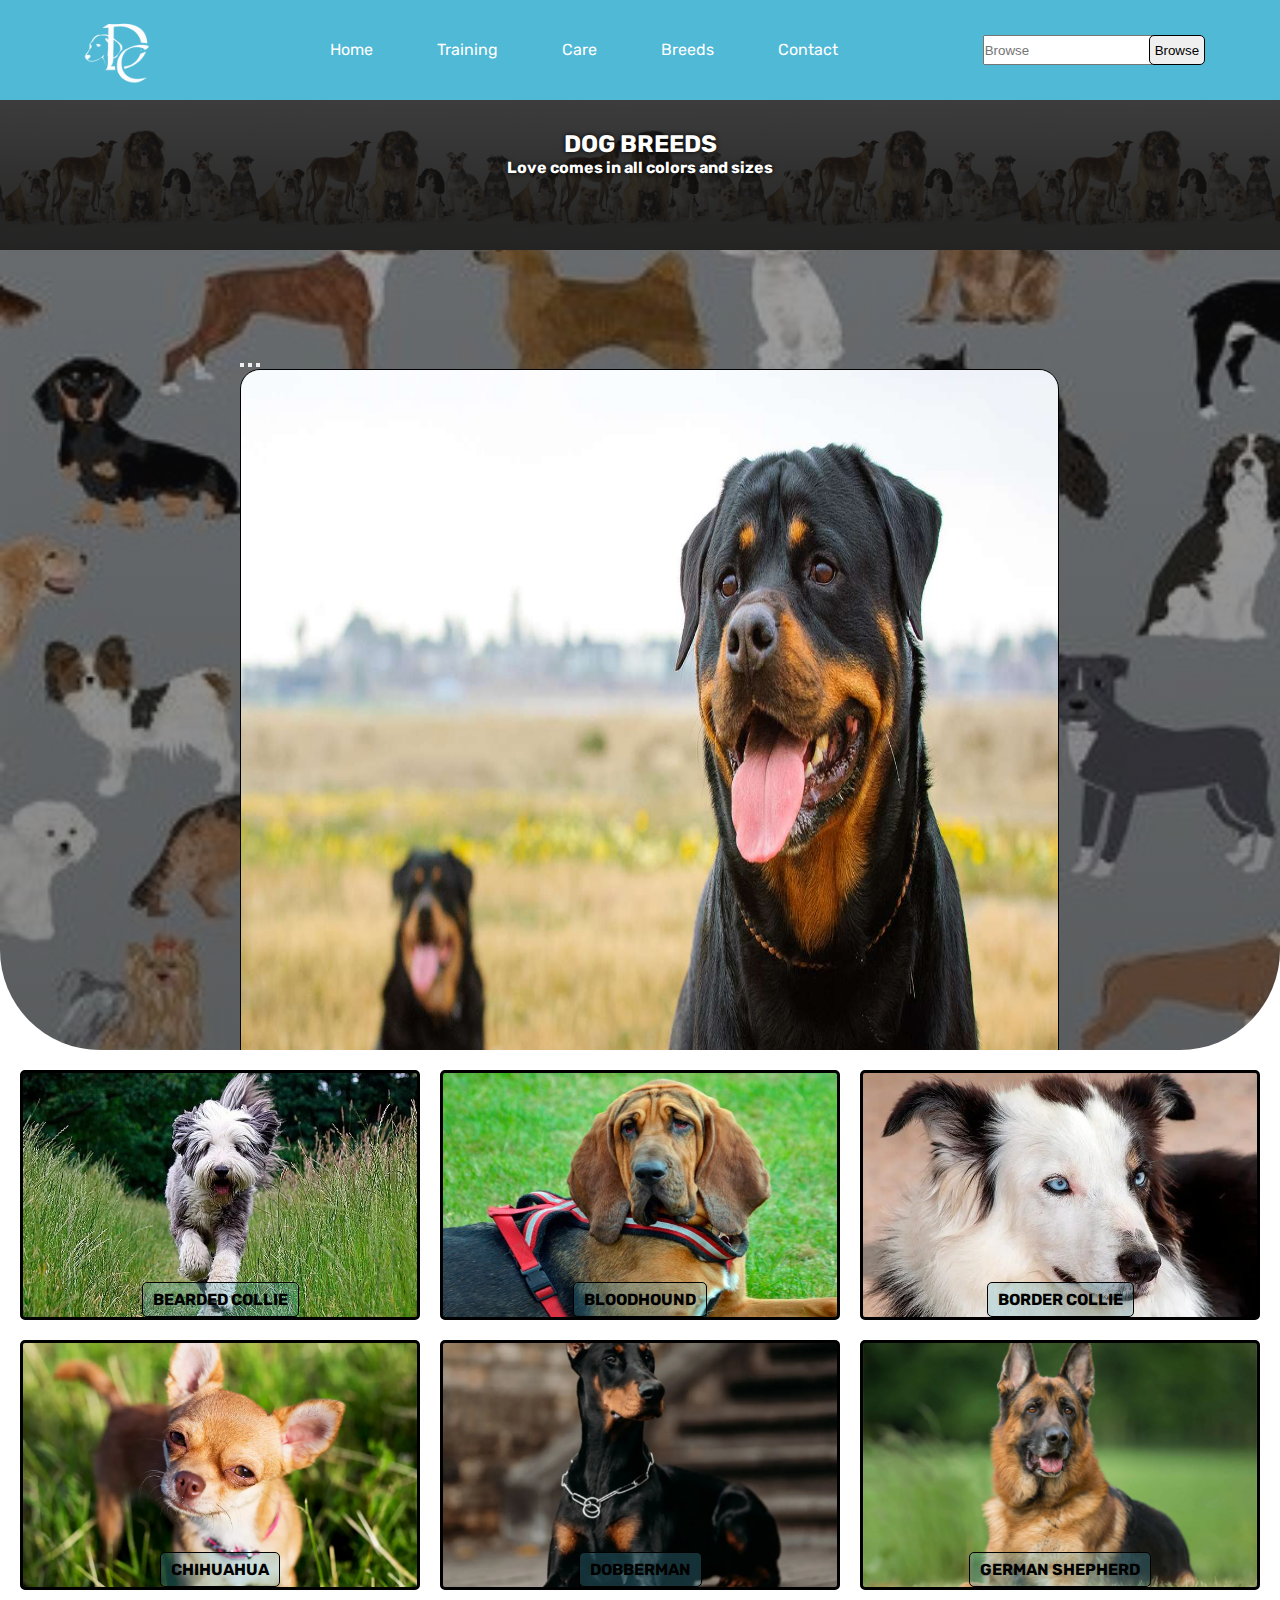
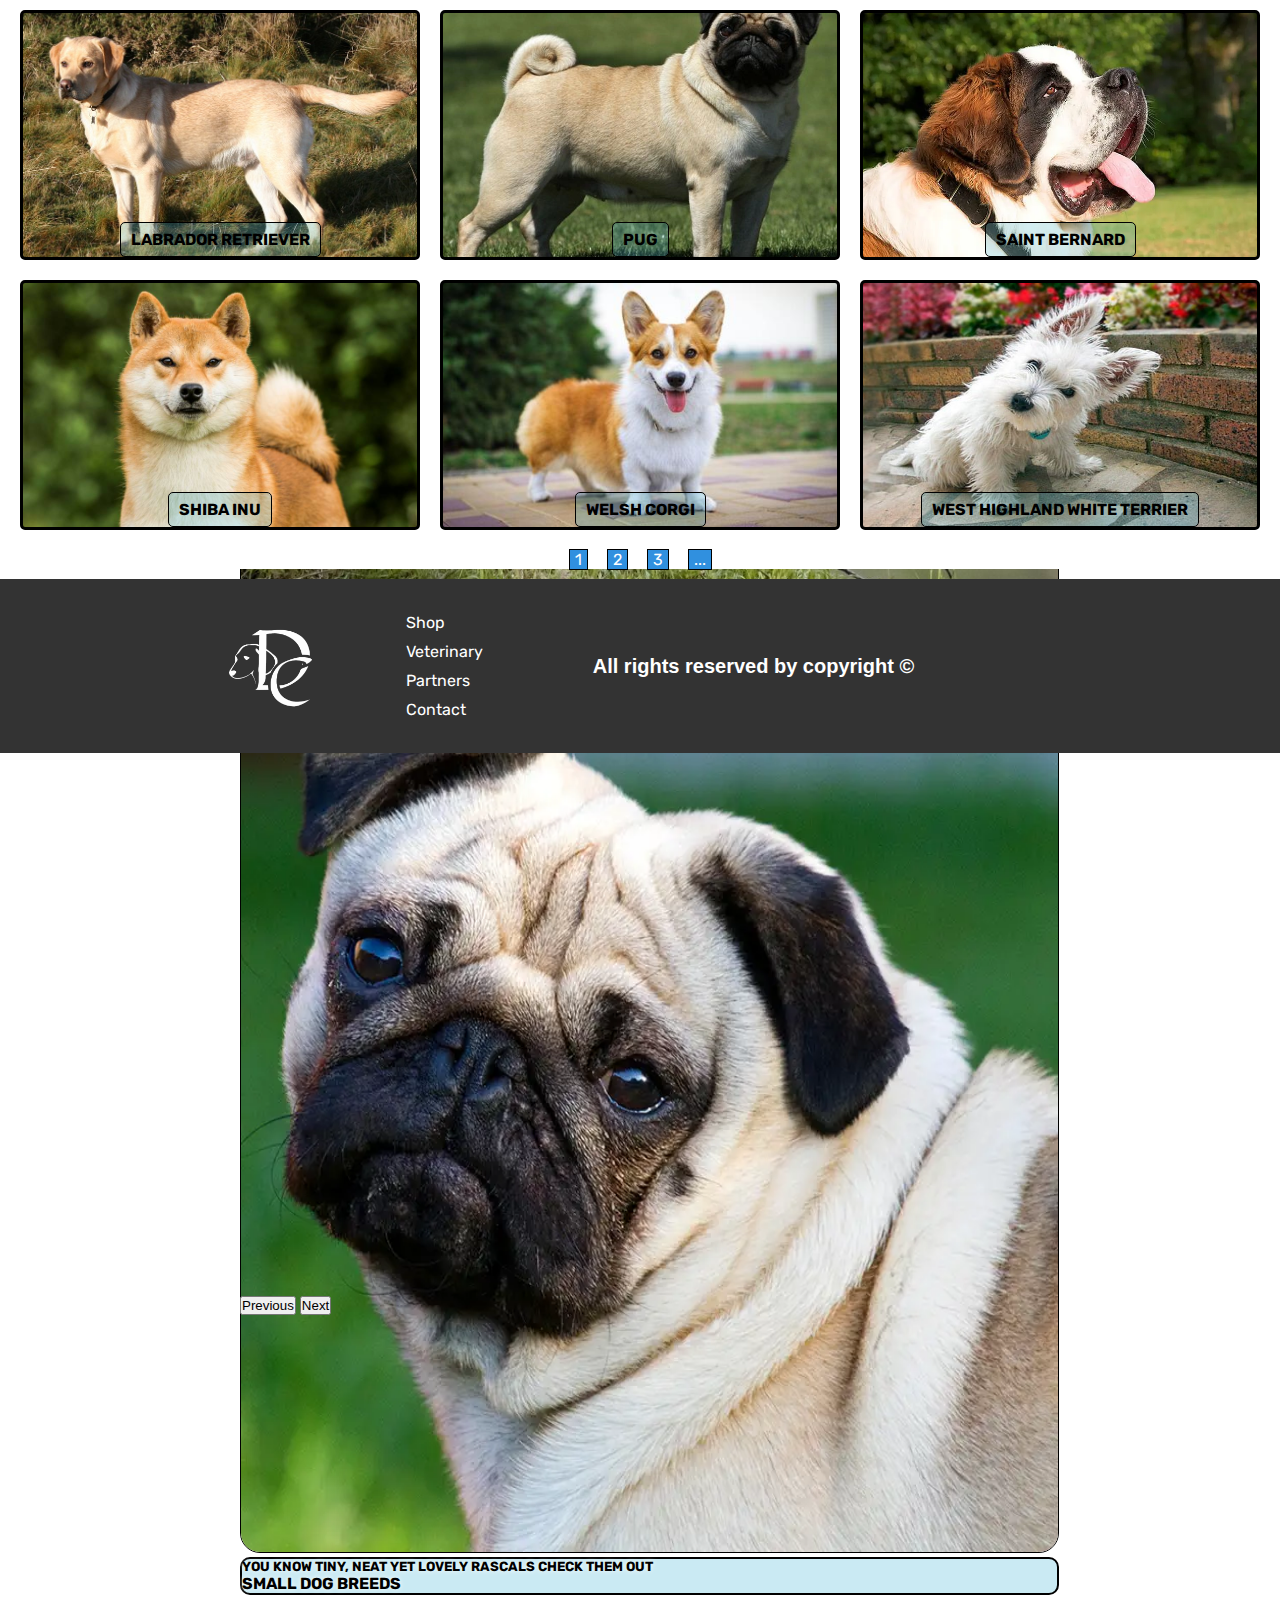
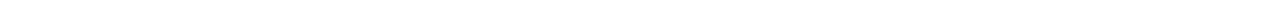
<file: breeds.html>
<!DOCTYPE html>
<html lang="en">
<head>
    <meta charset="UTF-8">
    <meta name="viewport" content="width=device-width, initial-scale=1.0">
    <title>DogsCorner</title>
    <link rel="stylesheet" href="https://cdnjs.cloudflare.com/ajax/libs/font-awesome/6.5.1/css/all.min.css" integrity="sha512-DTOQO9RWCH3ppGqcWaEA1BIZOC6xxalwEsw9c2QQeAIftl+Vegovlnee1c9QX4TctnWMn13TZye+giMm8e2LwA==" crossorigin="anonymous" referrerpolicy="no-referrer" />
    <link href="https://cdn.jsdelivr.net/npm/bootstrap@5.2.3/dist/css/bootstrap.min.css" rel="stylesheet" integrity="sha384-rbsA2VBKQhggwzxH7pPCaAqO46MgnOM80zW1RWuH61DGLwZJEdK2Kadq2F9CUG65" crossorigin="anonymous">
    <link rel="stylesheet" href="style.css">
</head>
<body>
<header class="header">
    <div class="header-container">
        <nav class="navbar">
        <div class="logo"><a href="index.html"><img src="./Images/Icon/logo.png" alt="logo"></a></div>
        <i class="fa-solid fa-bars"></i>
        <ul>
            <li><a href="index.html">Home</a></li>
            <li><a href="training.html">Training</a></li>
            <li><a href="care.html">Care</a></li>
            <li><a href="breeds.html">Breeds</a></li>
            <li><a href="contact.html">Contact</a></li>
        </ul>
        <input type="search" placeholder="Browse">
        <button type="submit">Browse</button>
        <i class="fa-solid fa-magnifying-glass"></i>
        </nav>
    </div>
    </header>
    <div class="welcoming">
        <div class="breeds">
        <h2>DOG BREEDS</h2>
        <h4>Love comes in all colors and sizes</h4>
        </div>
    </div>
    <div class="carousel-bg">
    <div class="carousel">
    <div id="carouselExampleCaptions" class="carousel slide" data-bs-ride="false">
        <div class="carousel-indicators">
          <button type="button" data-bs-target="#carouselExampleCaptions" data-bs-slide-to="0" class="active" aria-current="true" aria-label="Slide 1"></button>
          <button type="button" data-bs-target="#carouselExampleCaptions" data-bs-slide-to="1" aria-label="Slide 2"></button>
          <button type="button" data-bs-target="#carouselExampleCaptions" data-bs-slide-to="2" aria-label="Slide 3"></button>
        </div>
        <div class="carousel-inner">
          <div class="carousel-item active">
            <img src="./Images/breeds/bigbreeds.jpg" class="d-block w-100" alt="big">
            <div class="carousel-caption d-none d-md-block">
              <h5>YOU ARE ONE TO TAKE BIG CHALLENGES JUST AS PRIZES</h5>
              <a href="#">BIG DOG BREEDS</a>
            </div>
          </div>
          <div class="carousel-item">
            <img src="./Images/breeds/Mediumbreeds.jpg" class="d-block w-100" alt="medium">
            <div class="carousel-caption d-none d-md-block">
              <h5>PERFECTLY BALANCED YET STILL WITH MORE LOVE TO GIVE</h5>
              <a href="#">MEDIUM SIZE DOG BREEDS</a>
            </div>
          </div>
          <div class="carousel-item">
            <img src="./Images/breeds/smalldog.webp" class="d-block w-100" alt="small">
            <div class="carousel-caption d-none d-md-block">
              <h5>YOU KNOW TINY, NEAT YET LOVELY RASCALS CHECK THEM OUT</h5>
              <a href="#">SMALL DOG BREEDS</a>
            </div>
          </div>
        </div>
        <div class="carousel-btn">
        <button class="carousel-control-prev" type="button" data-bs-target="#carouselExampleCaptions" data-bs-slide="prev">
          <span class="carousel-control-prev-icon" aria-hidden="true"></span>
          <span class="visually-hidden">Previous</span>
        </button>
        <button class="carousel-control-next" type="button" data-bs-target="#carouselExampleCaptions" data-bs-slide="next">
          <span class="carousel-control-next-icon" aria-hidden="true"></span>
          <span class="visually-hidden">Next</span>
        </button>
        </div>
      </div>
    </div>
  </div>
  <main class="breed-menu">
    <div class="breed-galery">
      <div class="idog idog1">
        <a href="#">BEARDED COLLIE</a>
      </div>
      <div class="idog idog2">
        <a href="#">BLOODHOUND</a>
      </div>
      <div class="idog idog3">
        <a href="#">BORDER COLLIE</a>
      </div>
      <div class="idog idog4">
        <a href="#">CHIHUAHUA</a>
      </div>
      <div class="idog idog5">
        <a href="#">DOBBERMAN</a>
      </div>
      <div class="idog idog6">
        <a href="#">GERMAN SHEPHERD</a>
      </div>
      <div class="idog idog7">
        <a href="#">LABRADOR RETRIEVER</a>
      </div>
      <div class="idog idog8">
        <a href="#">PUG</a>
      </div>
      <div class="idog idog9">
        <a href="#">SAINT BERNARD</a>
      </div>
      <div class="idog idog10">
        <a href="#">SHIBA INU</a>
      </div>
      <div class="idog idog11">
        <a href="#">WELSH CORGI</a>
      </div>
      <div class="idog idog12">
        <a href="#">WEST HIGHLAND WHITE TERRIER</a>
      </div>
    </div>
    <div class="breed-next">
    <a href="#">1</a>
    <a href="#">2</a>
    <a href="#">3</a>
    <a href="#">...</a>
  </div>
  </main>
  <footer class="footer">
    <div class="logo"><a href="index.html"><img src="./Images/Icon/logo.png" alt="logo"></a></div>
    <ul>
        <li><a href="#">Shop</a></li>
        <li><a href="#">Veterinary</a></li>
        <li><a href="#">Partners</a></li>
        <li><a href="#">Contact</a></li>
    </ul>
    <p>All rights reserved by copyright ©</p>
    <div class="footer-social">
    <a href="#"><i class="fa-brands fa-facebook"></i></a>
    <a href="#"><i class="fa-brands fa-instagram"></i></a>
    <a href="#"><i class="fa-brands fa-youtube"></i></a>
    <a href="#"><i class="fa-brands fa-x-twitter"></i></a>
    </div>
</footer>
</div>
</body>
</html>
<script src="https://cdn.jsdelivr.net/npm/@popperjs/core@2.11.6/dist/umd/popper.min.js"></script>
<script src="https://cdn.jsdelivr.net/npm/bootstrap@5.2.3/dist/js/bootstrap.min.js"></script>
</body>
</html>
</file>
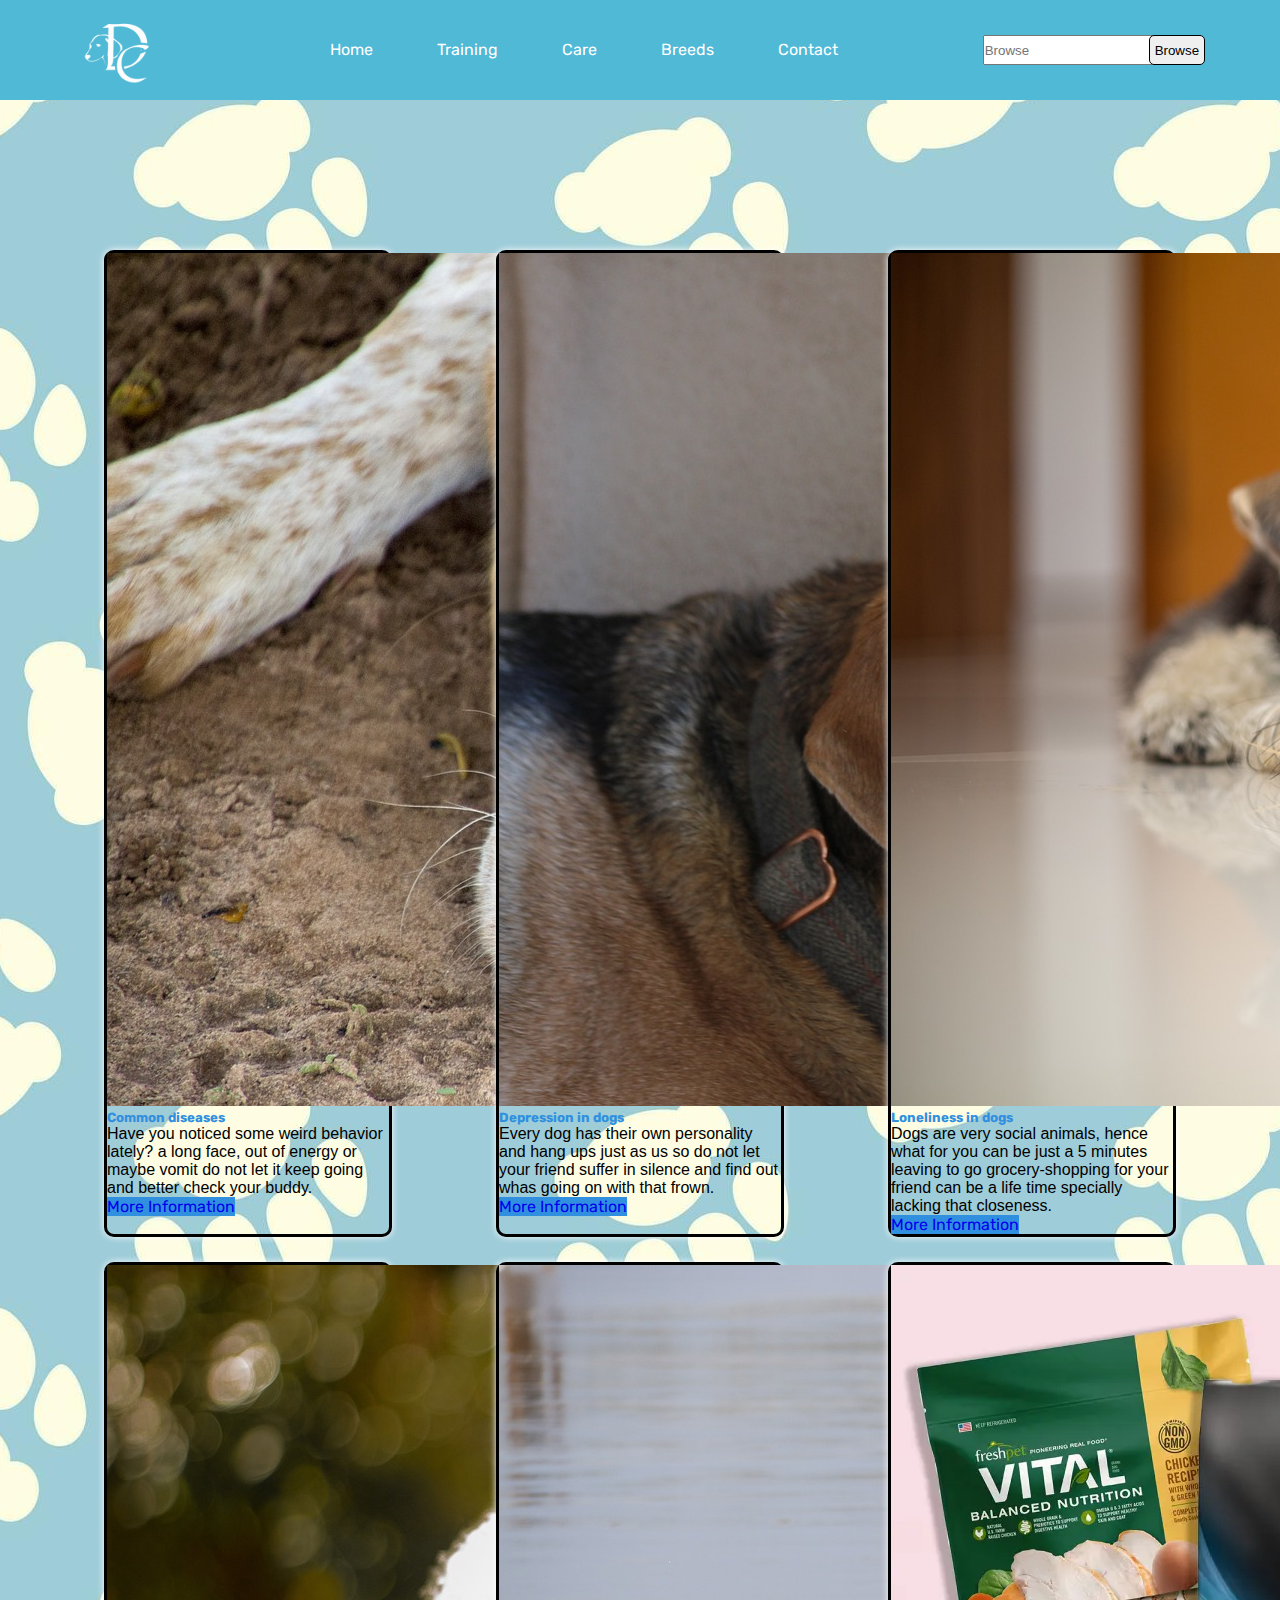
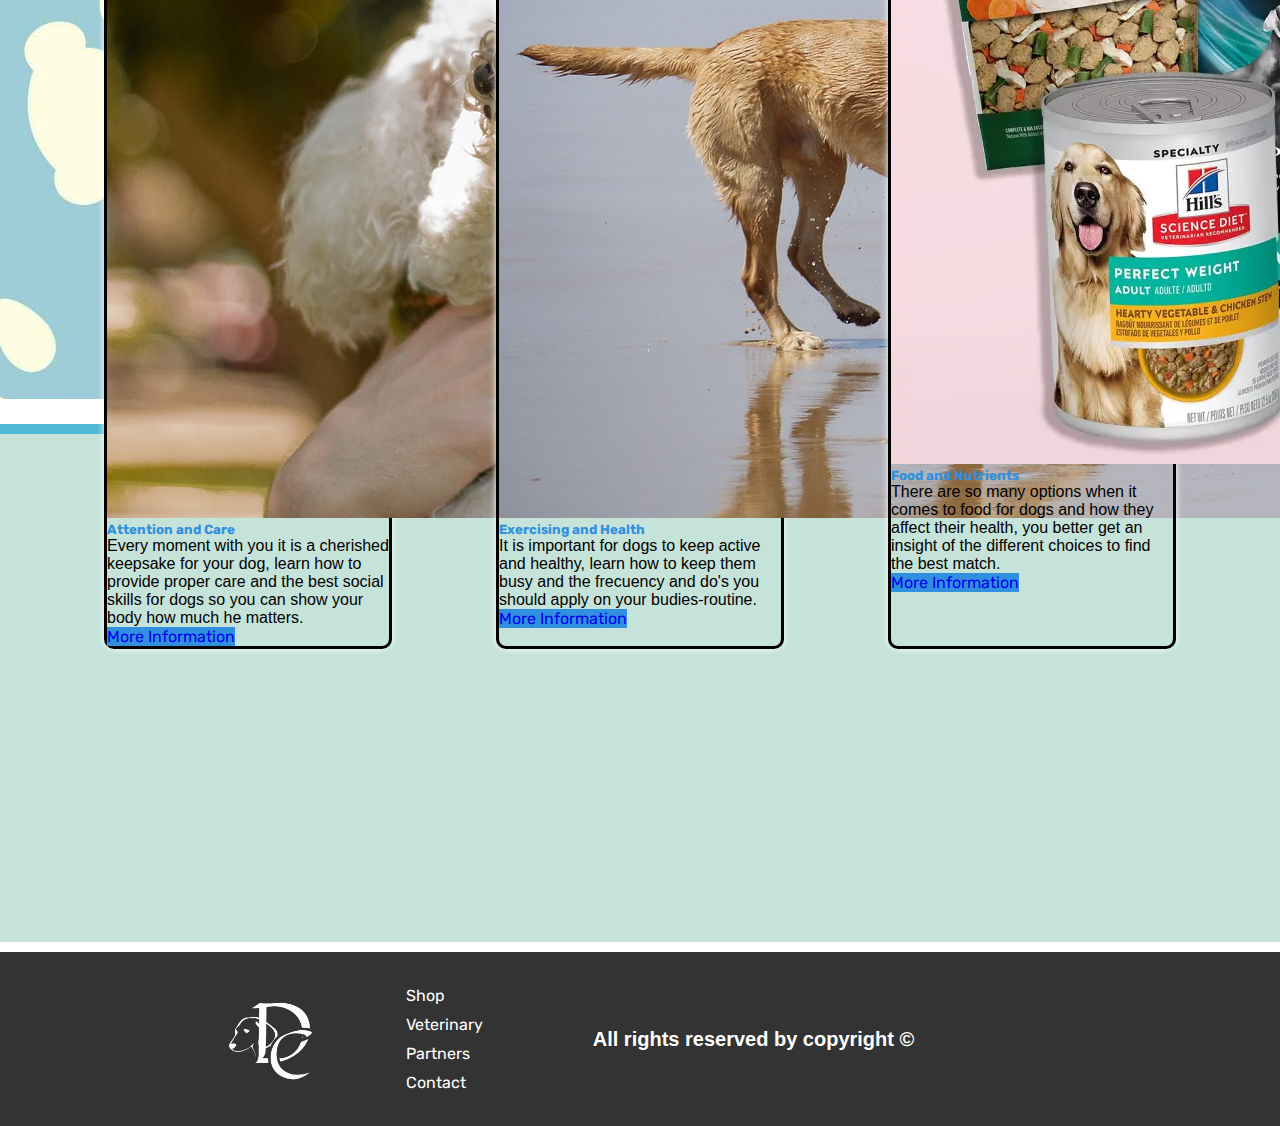
<file: care.html>
<!DOCTYPE html>
<html lang="en">
<head>
    <meta charset="UTF-8">
    <meta name="viewport" content="width=device-width, initial-scale=1.0">
    <title>DogsCorner</title>
    <link rel="stylesheet" href="https://cdnjs.cloudflare.com/ajax/libs/font-awesome/6.5.1/css/all.min.css" integrity="sha512-DTOQO9RWCH3ppGqcWaEA1BIZOC6xxalwEsw9c2QQeAIftl+Vegovlnee1c9QX4TctnWMn13TZye+giMm8e2LwA==" crossorigin="anonymous" referrerpolicy="no-referrer" />
    <link href="https://cdn.jsdelivr.net/npm/bootstrap@5.2.3/dist/css/bootstrap.min.css" rel="stylesheet" integrity="sha384-rbsA2VBKQhggwzxH7pPCaAqO46MgnOM80zW1RWuH61DGLwZJEdK2Kadq2F9CUG65" crossorigin="anonymous">
    <link rel="stylesheet" href="style.css">
</head>
<body>
    <header class="header">
        <div class="header-container">
            <nav class="navbar">
            <div class="logo"><a href="index.html"><img src="./Images/Icon/logo.png" alt="logo"></a></div>
            <i class="fa-solid fa-bars"></i>
            <ul>
                <li><a href="index.html">Home</a></li>
                <li><a href="training.html">Training</a></li>
                <li><a href="care.html">Care</a></li>
                <li><a href="breeds.html">Breeds</a></li>
                <li><a href="contact.html">Contact</a></li>
            </ul>
            <input type="search" placeholder="Browse">
            <button type="submit">Browse</button>
            <i class="fa-solid fa-magnifying-glass"></i>
            </nav>
        </div>
        </header>
        <div class="card-bg">
        <div class="card-container">
        <div class="card" style="width: 18rem;">
            <img src="./Images/Care/brown.jpg" class="card-img-top" alt="illness">
            <div class="card-body">
              <h5 class="card-title">Common diseases</h5>
              <p class="card-text">Have you noticed some weird behavior lately? a long face, out of energy or maybe vomit do not let it keep going and better check your buddy.</p>
              <a href="#" class="btn btn-primary">More Information</a>
            </div>
          </div>
          <div class="card" style="width: 18rem;">
            <img src="./Images/Care/lyingchinonsofa.jpg" class="card-img-top" alt="depression">
            <div class="card-body">
              <h5 class="card-title">Depression in dogs</h5>
              <p class="card-text">Every dog has their own personality and hang ups just as us so do not let your friend suffer in silence and find out whas going on with that frown.</p>
              <a href="#" class="btn btn-primary">More Information</a>
            </div>
          </div>
          <div class="card" style="width: 18rem;">
            <img src="./Images/Care/theguy.jpg" class="card-img-top" alt="solitude">
            <div class="card-body">
              <h5 class="card-title">Loneliness in dogs</h5>
              <p class="card-text">Dogs are very social animals, hence what for you can be just a 5 minutes leaving to go grocery-shopping for your friend can be a life time specially lacking that closeness.</p>
              <a href="#" class="btn btn-primary">More Information</a>
            </div>
          </div>
        </div>
        <div class="card-container">
            <div class="card" style="width: 18rem;">
                <img src="./Images/Care/boyanddog.jpg" class="card-img-top" alt="love">
                <div class="card-body">
                  <h5 class="card-title">Attention and Care</h5>
                  <p class="card-text">Every moment with you it is a cherished keepsake for your dog, learn how to provide proper care and the best social skills for dogs so you can show your body how much he matters.</p>
                  <a href="#" class="btn btn-primary">More Information</a>
                </div>
              </div>
              <div class="card" style="width: 18rem;">
                <img src="./Images/Care/doginbeach.jpg" class="card-img-top" alt="workout">
                <div class="card-body">
                  <h5 class="card-title">Exercising and Health</h5>
                  <p class="card-text">It is important for dogs to keep active and healthy, learn how to keep them busy and the frecuency and do's you should apply on your budies-routine.</p>
                  <a href="#" class="btn btn-primary">More Information</a>
                </div>
              </div>
              <div class="card" style="width: 18rem;">
                <img src="./Images/Care/dogfood.webp" class="card-img-top" alt="food">
                <div class="card-body">
                  <h5 class="card-title">Food and Nutrients</h5>
                  <p class="card-text">There are so many options when it comes to food for dogs and how they affect their health, you better get an insight of the different choices to find the best match.</p>
                  <a href="#" class="btn btn-primary">More Information</a>
                </div>
              </div>
            </div>
    </div>
    <main class="care">
        <div class="care-content">
            <div class="vet">
            <h4><a href="https://www.google.com/maps/place/Veterinaria+Mascotas/@-24.7611045,-65.4022574,17z/data=!3m1!4b1!4m6!3m5!1s0x941bc3e3fd4671b3:0x94aab8cc4b83a7e0!8m2!3d-24.7611094!4d-65.397644!16s%2Fg%2F1tf3_g9l?entry=ttu" target="_blank">The Nearest Pet Hospital</a></h4>
            <iframe src="https://www.google.com/maps/embed?pb=!1m18!1m12!1m3!1d6455.436949783333!2d-65.40223935528!3d-24.761476616873374!2m3!1f0!2f0!3f0!3m2!1i1024!2i768!4f13.1!3m3!1m2!1s0x941bc3e3fd4671b3%3A0x94aab8cc4b83a7e0!2sVeterinaria%20Mascotas!5e0!3m2!1ses-419!2sar!4v1709412550936!5m2!1ses-419!2sar" width="600" height="450" style="border:0;" allowfullscreen="" loading="lazy" referrerpolicy="no-referrer-when-downgrade"></iframe>
            </div>
            <div class="petshop">
            <h4><a href="https://www.google.com/maps/search/pet+shop/@-24.7684732,-65.4163423,15z?entry=ttu" target="_blank">Find Your Pet-Shop of Trust</a></h4>
                <iframe src="https://www.google.com/maps/embed?pb=!1m16!1m12!1m3!1d14491.150100366!2d-65.41634225477955!3d-24.768473177898223!2m3!1f0!2f0!3f0!3m2!1i1024!2i768!4f13.1!2m1!1spet%20shop!5e0!3m2!1ses-419!2sar!4v1709413130063!5m2!1ses-419!2sar" width="600" height="450" style="border:0;" allowfullscreen="" loading="lazy" referrerpolicy="no-referrer-when-downgrade"></iframe>
            </div>
        </div>
    </main>
    <footer class="footer">
        <div class="logo"><a href="index.html"><img src="./Images/Icon/logo.png" alt="logo"></a></div>
        <ul>
            <li><a href="#">Shop</a></li>
            <li><a href="#">Veterinary</a></li>
            <li><a href="#">Partners</a></li>
            <li><a href="#">Contact</a></li>
        </ul>
        <p>All rights reserved by copyright ©</p>
        <div class="footer-social">
        <a href="#"><i class="fa-brands fa-facebook"></i></a>
        <a href="#"><i class="fa-brands fa-instagram"></i></a>
        <a href="#"><i class="fa-brands fa-youtube"></i></a>
        <a href="#"><i class="fa-brands fa-x-twitter"></i></a>
        </div>
    </footer>
<script src="https://cdn.jsdelivr.net/npm/@popperjs/core@2.11.6/dist/umd/popper.min.js"></script>
<script src="https://cdn.jsdelivr.net/npm/bootstrap@5.2.3/dist/js/bootstrap.min.js"></script>
</body>
</html>
</file>
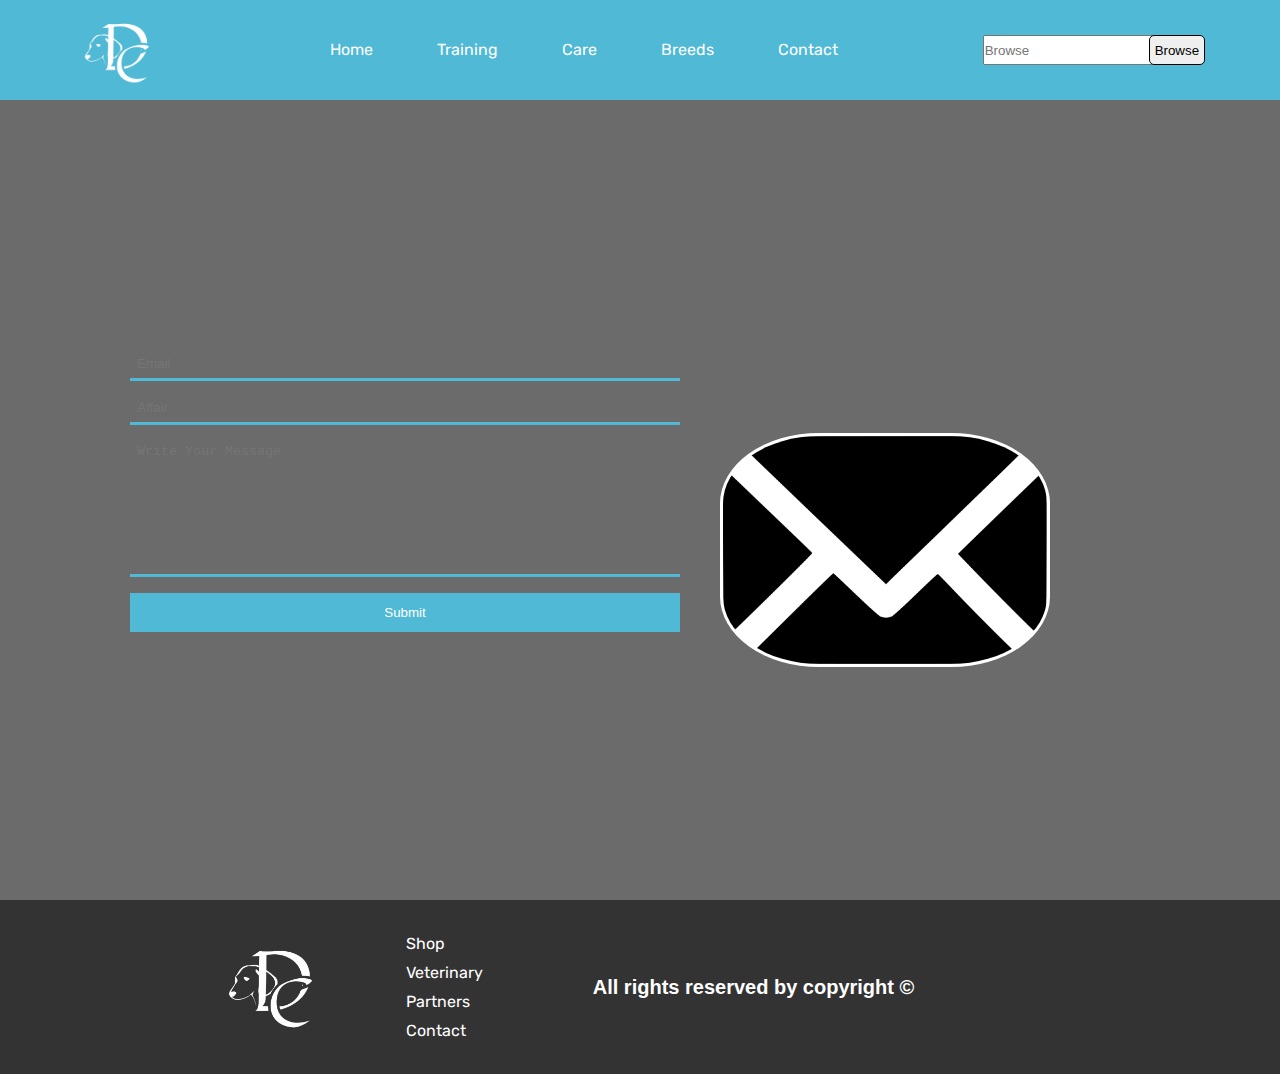
<file: contact.html>
<!DOCTYPE html>
<html lang="en">
<head>
    <meta charset="UTF-8">
    <meta name="viewport" content="width=device-width, initial-scale=1.0">
    <title>DogsCorner</title>
    <link rel="stylesheet" href="https://cdnjs.cloudflare.com/ajax/libs/font-awesome/6.5.1/css/all.min.css" integrity="sha512-DTOQO9RWCH3ppGqcWaEA1BIZOC6xxalwEsw9c2QQeAIftl+Vegovlnee1c9QX4TctnWMn13TZye+giMm8e2LwA==" crossorigin="anonymous" referrerpolicy="no-referrer" />
    <link rel="stylesheet" href="style.css">
</head>
<body>
<header class="header">
    <div class="header-container">
        <nav class="navbar">
        <div class="logo"><a href="index.html"><img src="./Images/Icon/logo.png" alt="logo"></a></div>
        <i class="fa-solid fa-bars"></i>
        <ul>
            <li><a href="index.html">Home</a></li>
            <li><a href="training.html">Training</a></li>
            <li><a href="care.html">Care</a></li>
            <li><a href="breeds.html">Breeds</a></li>
            <li><a href="contact.html">Contact</a></li>
        </ul>
        <input type="search" placeholder="Browse">
        <button type="submit">Browse</button>
        <i class="fa-solid fa-magnifying-glass"></i>
        </nav>
    </div>
    </header>
    <div class="flex-container">
    <form class="form">
        <div class="form__section">
            <input type="text" name="" class="form__input" placeholder="Email">
        </div>
        <div class="form__section">
            <input type="text" name="" class="form__input"placeholder="Affair">
        </div>
        <div class="form__section">
            <textarea class="form__input"placeholder="Write Your Message"></textarea>
        </div>
        <div class="form__section">
            <input type="submit" class="form__input">
        </div>
    </form>
    <div class="form-img">
        <img src="./Images/Contact/1-18823_e-mail-pic-mart-email-id-icon-png.png" alt="mail">
    </div>
</div>
<footer class="footer">
    <div class="logo"><a href="index.html"><img src="./Images/Icon/logo.png" alt="logo"></a></div>
    <ul>
        <li><a href="#">Shop</a></li>
        <li><a href="#">Veterinary</a></li>
        <li><a href="#">Partners</a></li>
        <li><a href="#">Contact</a></li>
    </ul>
    <p>All rights reserved by copyright ©</p>
    <div class="footer-social">
    <a href="#"><i class="fa-brands fa-facebook"></i></a>
    <a href="#"><i class="fa-brands fa-instagram"></i></a>
    <a href="#"><i class="fa-brands fa-youtube"></i></a>
    <a href="#"><i class="fa-brands fa-x-twitter"></i></a>
    </div>
</footer>
</div>
</body>
</html>
</file>
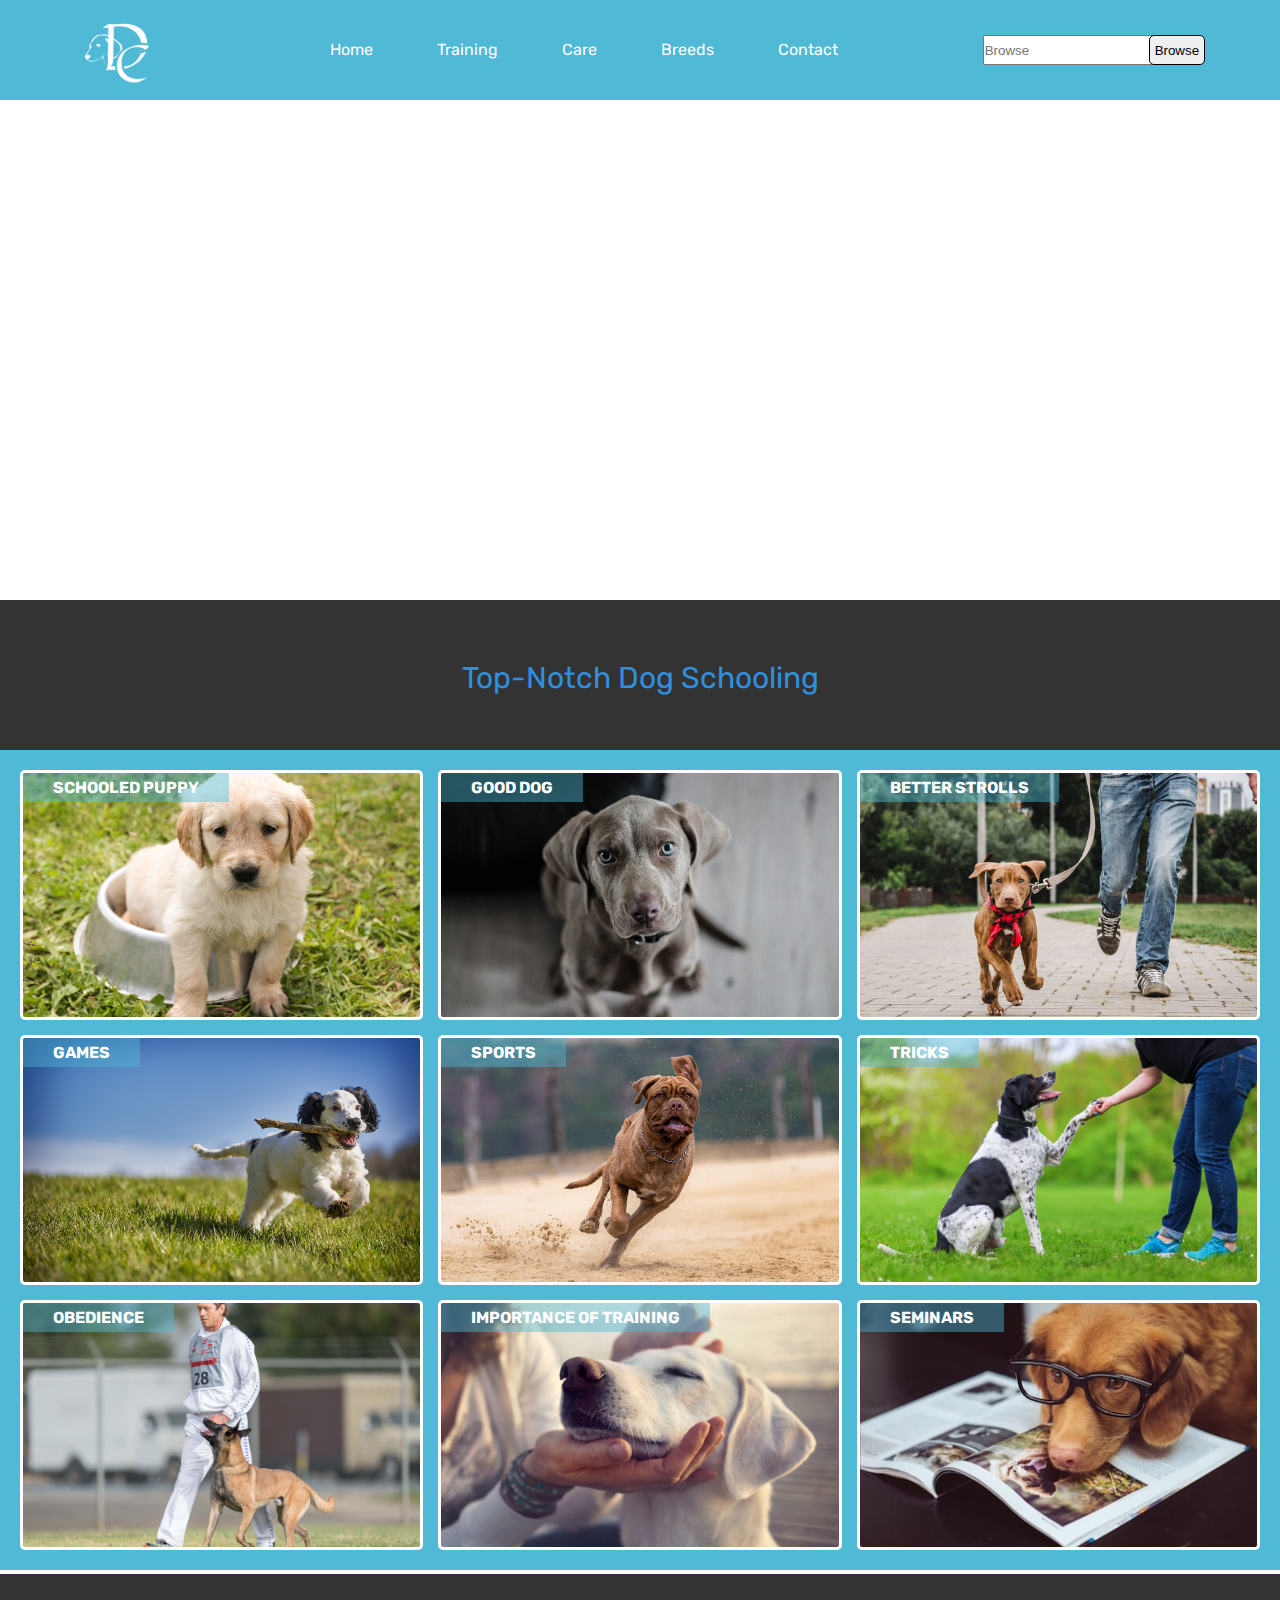
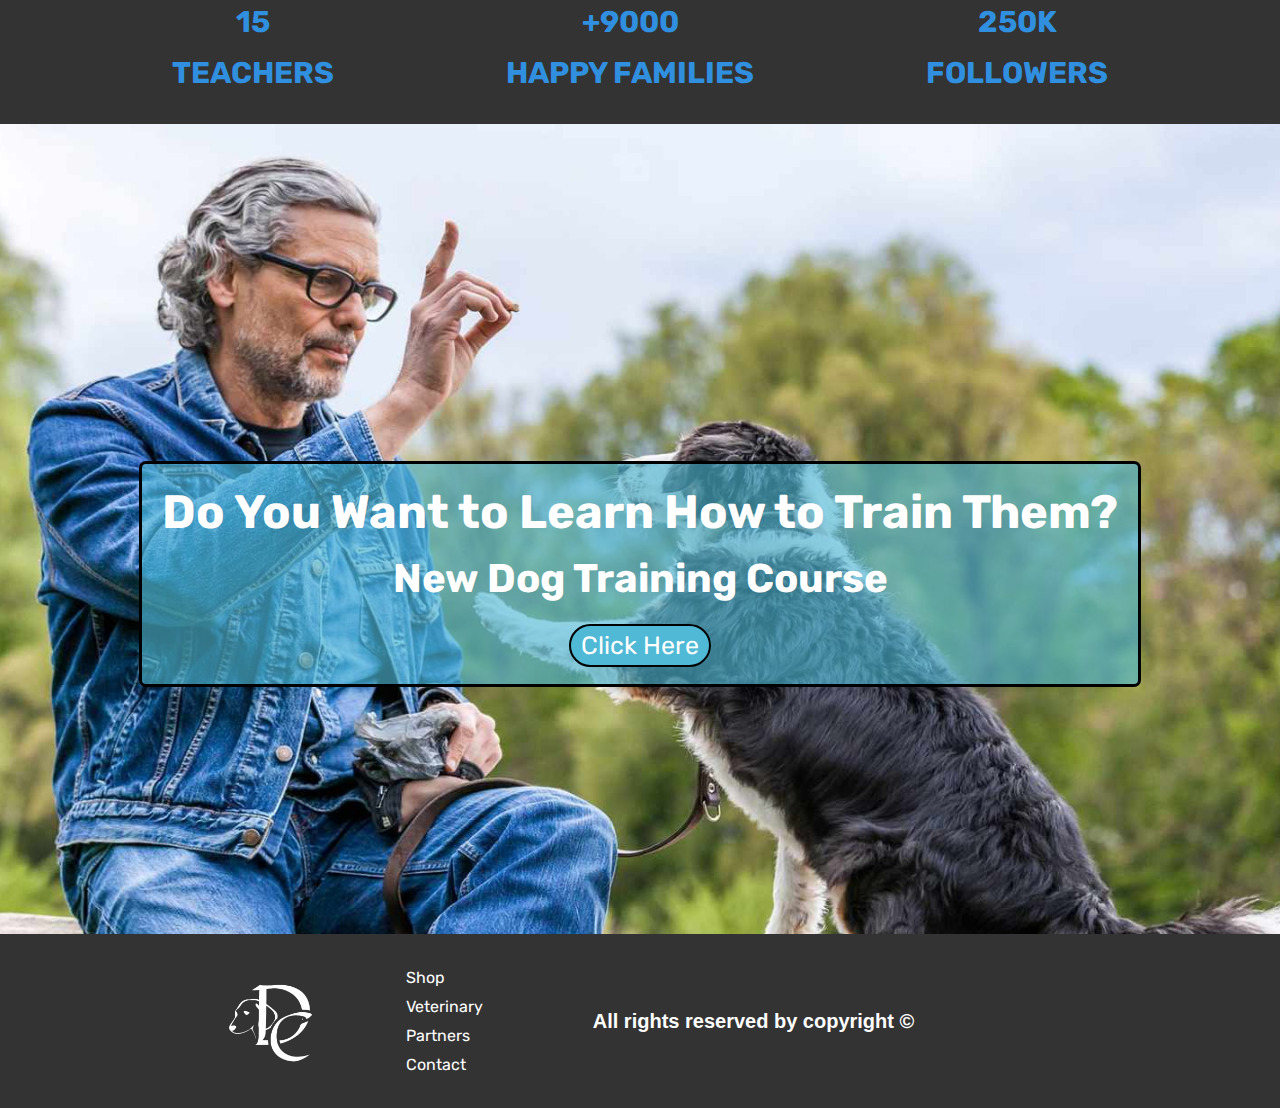
<file: training.html>
<!DOCTYPE html>
<html lang="en">
<head>
    <meta charset="UTF-8">
    <meta name="viewport" content="width=device-width, initial-scale=1.0">
    <title>DogsCorner</title>
    <link rel="stylesheet" href="https://cdnjs.cloudflare.com/ajax/libs/font-awesome/6.5.1/css/all.min.css" integrity="sha512-DTOQO9RWCH3ppGqcWaEA1BIZOC6xxalwEsw9c2QQeAIftl+Vegovlnee1c9QX4TctnWMn13TZye+giMm8e2LwA==" crossorigin="anonymous" referrerpolicy="no-referrer" />
    <link rel="stylesheet" href="style.css">
</head>
<body>
<header class="header">
    <div class="header-container">
        <nav class="navbar">
        <div class="logo"><a href="index.html"><img src="./Images/Icon/logo.png" alt="logo"></a></div>
        <i class="fa-solid fa-bars"></i>
        <ul>
            <li><a href="index.html">Home</a></li>
            <li><a href="training.html">Training</a></li>
            <li><a href="care.html">Care</a></li>
            <li><a href="breeds.html">Breeds</a></li>
            <li><a href="contact.html">Contact</a></li>
        </ul>
        <input type="search" placeholder="Browse">
        <button type="submit">Browse</button>
        <i class="fa-solid fa-magnifying-glass"></i>
        </nav>
    </div>
    </header>
    <main class="training">
        <div class="vid-train">
            <iframe width="560" height="315" src="https://www.youtube.com/embed/1oDGa2yPb2g?si=RoKgoMr_wmbwH2dP" title="YouTube video player" frameborder="0" allow="accelerometer; autoplay; clipboard-write; encrypted-media; gyroscope; picture-in-picture; web-share" allowfullscreen></iframe>
        </div>
        <section class="train-content">
            <article class="credential">
                <i class="fa-solid fa-medal"></i>
                <a href="https://dogtrainingcollege.co.uk/" target="_blank">Top-Notch Dog Schooling</a>
            </article>
        </section>
        <section class="train-grid">
            <div class="item item1">
                <a href="#">SCHOOLED PUPPY</a>
                <p>Learn how to communicate to your puppy.</p>
            </div>
            <div class="item item2">
                <a href="#">GOOD DOG</a>
                <p>Behavior problems? Improve your bonds.</p>
            </div>
            <div class="item item3">
                <a href="#">BETTER STROLLS</a>
                <p>Learn how to have a pleasant walk by him.</p>
            </div>
            <div class="item item4">
                <a href="#">GAMES</a>
                <p>Forge strong bonds while having fun.</p>
            </div>
            <div class="item item5">
                <a href="#">SPORTS</a>
                <p>Strive together and overcome challenges.</p>
            </div>
            <div class="item item6">
                <a href="#">TRICKS</a>
                <p>Get to show off your dog at they finest.</p>
            </div>
            <div class="item item7">
                <a href="#">OBEDIENCE</a>
                <p>Teach your dog how to listen to you properly.</p>
            </div>
            <div class="item item8">
                <a href="#">IMPORTANCE OF TRAINING</a>
                <p>It is not about you, it is about both of you.</p>
            </div>
            <div class="item item9">
                <a href="#">SEMINARS</a>
                <p>Do you love dogs? Lets get to know them now.</p>
            </div>
        </section>
    </main>
    <div class="proof">
        <div class="proof-data">
            <i class="fa-solid fa-graduation-cap"></i>
            <h4>15</h4>
            <h4>TEACHERS</h4>
        </div>
        <div class="proof-data">
            <i class="fa-solid fa-heart"></i>
            <h4>+9000</h4>
            <h4>HAPPY FAMILIES</h4>
        </div>
        <div class="proof-data">
            <i class="fa-solid fa-user-group"></i>
            <h4>250K</h4>
            <h4>FOLLOWERS</h4>
        </div>
    </div>
    <div class="course">
        <div class="course-content">
        <h3>Do You Want to Learn How to Train Them?</h3>
        <h4>New Dog Training Course</h4>
        <a href="https://dogtrainingcollege.co.uk/" target="_blank">Click Here</a>
        </div>
    </div>
    <footer class="footer">
        <div class="logo"><a href="index.html"><img src="./Images/Icon/logo.png" alt="logo"></a></div>
        <ul>
            <li><a href="#">Shop</a></li>
            <li><a href="#">Veterinary</a></li>
            <li><a href="#">Partners</a></li>
            <li><a href="#">Contact</a></li>
        </ul>
        <p>All rights reserved by copyright ©</p>
        <div class="footer-social">
        <a href="#"><i class="fa-brands fa-facebook"></i></a>
        <a href="#"><i class="fa-brands fa-instagram"></i></a>
        <a href="#"><i class="fa-brands fa-youtube"></i></a>
        <a href="#"><i class="fa-brands fa-x-twitter"></i></a>
        </div>
    </footer>
</div>
</body>
</html>
</file>
<file: style.css>
@import url('https://fonts.googleapis.com/css2?family=Rubik:ital,wght@0,300..900;1,300..900&display=swap');
*{
    margin: 0;
    padding: 0;
    box-sizing: border-box;
    text-decoration: none;
    list-style: none;
}
body{
    font-family: "Rubik", sans-serif;
}
a{
    text-decoration: none;
}
p{
    font-family: Verdana, Geneva, Tahoma, sans-serif;
}
.header{
    background-color: rgb(79, 185, 214);
}
.header-container{
    min-width: 100%;
    height: auto;
}
.navbar{
    background-color: rgb(79, 185, 214);
    width: 100%;
    height: 100px;
    display: flex;
    justify-content: space-evenly;
    position: fixed;
    z-index: 2;
}
.navbar i{
    display: none;
}
.navbar ul li{
    display: inline-block;
}
.navbar ul li a{
    padding: 10px;
    margin: 20px;
    position: relative;
    top: 40px;
    left: 50px;
    color: #fff;
    transition: calc(0.5s);
}
.navbar ul li :hover{
    color: aliceblue;
    text-shadow: 0 0 8px black;
    font-size: 17px;
}
.navbar input, button{
    height: 30%;
    align-self: center;
    position: relative;
}
.navbar input{
    position: relative;
    left: 90px
}
.navbar button{
    border: 1px solid black;
    border-radius: 5px;
    padding: 5px;
}
.logo img{
    width: 100px;
    height: 100px;
}
/* Training secction*/
.training{
    min-width: 100%;
    min-height: 500px;
    position: relative;
    top: 100px;
}
.vid-train iframe{
    min-width: 100%;
    min-height: 500px;
    object-fit: cover;
}
.train-content{
    min-width: 100%;
    min-height: 150px;
    background-color: #333;
    position: relative;
    bottom: 4px;
}
.credential{
    display: flex;
    flex-direction: column;
    justify-self: center;
    align-items: center;
    padding-top: 50px;
    font-size: 30px;
    color: rgb(48, 144, 223);
}
.credential i{
    margin-bottom: 10px;
}
.credential a{
    color: rgb(48, 144, 223);
}
.credential a:hover{
    color: rgb(17, 100, 168);
}
.train-grid{
    position: relative;
    bottom: 4px;
    min-width: 100%;
    min-height: auto;
    background-color: rgb(79, 185, 214);
    display: grid;
    grid-template-columns: repeat(3, 1fr);
    grid-template-rows: repeat(3, 250px);
    padding: 20px;
    grid-gap: 15px;
}
.item{
    border: 3px solid white;
    border-radius: 5px;
}
.item a{
    color: white;
    background-color: rgba(79, 185, 214, 0.445);
    border: 0px solid black;
    padding: 5px 30px;
    position: relative;
    top: 5px;
    font-weight: bold;
}
.item p{
    min-width: 100%;
    min-height: auto;
    position: absolute;
    top: 185px;
    left: -0px;
    background-color: #36353556;
    padding: 20px;
    border-radius: 5px;
    display: none;
    color: white;
    text-shadow: 0 0 5px black;
}
.item:hover{
    transform: scale(1.03);
}
.item:hover p{
    display: inline;
}
.item a:hover{
    background-color: rgb(48, 157, 187);
}
.item1{
    background-image: url(./Images/Training/trainedpuppy.jpg);
    background-position: center;
    background-size: cover;
}
.item2{
    background-image: url(./Images/Training/gooddog.jpg);
    background-position: center;
    background-size: cover;
}
.item3{
    background-image: url(./Images/Training/dog\ leashed2.jpg);
    background-position: center;
    background-size: cover;
}
.item4{
    background-image: url(./Images/Training/dogplayng.jpg);
    background-position: center;
    background-size: cover;
}
.item5{
    background-image: url(./Images/Training//dogsport.jpg);
    background-position: center;
    background-size: cover;
}
.item6{
    background-image: url(./Images/Training/tricks.jpg);
    background-position: center;
    background-size: cover;
}
.item7{
    background-image: url(./Images/Training/TWC_COMPETITION_HEELING_PART_ONE.jpg);
    background-position: center;
    background-size: cover;
}
.item8{
    background-image: url(./Images/Training/importance.jpg);
    background-position: center;
    background-size: cover;
}
.item9{
    background-image: url(./Images/Training/seminary.jpeg);
    background-position: center;
    background-size: cover;
}
.proof{
    min-height: 150px;
    min-width: 100%;
    position: relative;
    top: 100px;
    display: flex;
    justify-content: space-evenly;
    background-color: #333;
}
.proof-data{
    padding-top: 30px;
    text-align: center;
    font-size: 30px;
    color: rgb(48, 144, 223);
}
.course{
    min-height: 100vh;
    min-width: 100%;
    position: relative;
    top: 100px;
    text-align: center;
    display: flex;
    flex-direction: column;
    justify-content: center;
    align-items: center;
    font-size: 40px;
    background-image: url(./Images/Training/man-training-dog.jpg);
    background-position: top;
    background-size: cover;
}
.course-content{
    border: 3px solid black;
    border-radius: 7px;
    padding: 20px;
    background-color: rgba(79, 185, 214, 0.63);
    color: #fff;
}
.course-content h3,h4{
    margin-bottom: 15px;
}
.course-content a{
    color: #fff;
    border: 2px solid black;
    border-radius: 30px;
    background-color: rgb(79, 185, 214); 
    padding: 5px 10px;
    font-size: 25px;
}
.course-content a:hover{
    background-color: #333;
}
/*training section*/
/* Care Section*/
.card-bg{
    min-width: 100%;
    min-height: 1300px;
    background-image: url(./Images/Care/lightblue\ pattern.jpg);
    background-position:top;
    background-size:auto;
}
.card-container{
    min-width: 100%;
    max-height: 1300px;
    position: relative;
    top: 250px;
    display: flex;
    flex-wrap: wrap;
    justify-content: space-evenly;
    margin-bottom: 25px;
}
.card{
    border: 3px solid black;
    border-radius: 10px;
    box-shadow: 0 0 7px rgb(255, 255, 255)
}
.card a{
    background-color: rgb(48, 144, 223);
}
.card h5{
    color: rgb(48, 144, 223);
}
.care{
    min-width: 100%;
    min-height: auto;
    border-top: 10px solid rgb(79, 185, 214)
}
.care-content{
    min-width: 100%;
    min-height: 500px;
    display: flex;
    flex-wrap: wrap;
    justify-content: space-evenly;
    text-align: center;
    background-color: rgba(128, 194, 174, 0.452);
    padding-top: 20px;
}
.care-content a{
    color: black;
    border-left: 2px solid rgb(0, 0, 0);
    padding-left: 10px;
}
.care-content a:hover{
    color: #333;
}
/* Care Secction*/
/*Breeds section*/
.welcoming{
    min-width: 100%;
    min-height: 150px;
    position: relative;
    top: 100px;
    background-color: #333;
    background-image: linear-gradient(rgba(16, 16, 16, .8), rgba(16, 16, 16, .9)), url(./Images/breeds/GettyImages-175928868-120f47906f4849969fcdab28e2e4f494.jpg);
    background-size: contain;
    background-position: top;
    text-align: center;
    padding-top: 30px;
    color: #fff;
}
.breeds{
    text-shadow: 0 0 5px black;
}
.carousel-bg{
    height: 900px;
    background-image: linear-gradient(rgba(16, 16, 16, .4), rgba(16, 16, 16, .5)), url(./Images/breeds/dogs\ grey\ fabric\ cute\ dog\ design\ best\ dogs\ grey\ fabric\ dogs\ dog\ breed\ fabric\ dog\ print\ dog\ pattern\ best\ dog\ design.jpg);
    background-position: center;
    background-size: cover;
    border-radius: 100px;
}
.carousel{
    max-width: 80%;
    min-height: auto;
    position: relative;
    top: 100px;
    left: 120px;
}
.carousel img{
    height: 100vh;
    width: 100%;
    object-fit: fill;
    border: 1px solid black;
    border-radius: 20px;
}
.carousel-btn{
    position: relative;
    top: -300px;
}
.carousel-caption{
    border: 2px solid rgb(0, 0, 0);
    border-radius: 10px;
    background-color: rgba(79, 185, 214, 0.301);
    color: #000;
    text-shadow: 0 0 5px white;
}
.carousel-caption a{
    color: #000;
    text-shadow: 0 0 5px white;
    font-weight: bold;
}
.carousel-caption a:hover{
    color: rgb(48, 144, 223);
}
.breed-menu{
    background-color: rgb(255, 255, 255);
    min-width: 100%;
    min-height: 100vh;
    position: relative;
}
.breed-galery{
    min-width: 100%;
    min-height: 100vh;
    display: grid;
    grid-template-columns: repeat(3, 1fr);
    grid-template-rows: repeat(4, 250px);
    gap: 20px;
    padding: 20px;
}
.idog{
    border: 3px solid black;
    border-radius: 5px;
    display: flex;
    justify-content: center;
    align-items: end;
}
.idog a{
    color: black;
    font-weight: bold;
    position: relative;
    border: 1px solid black;
    padding: 7px 10px;
    border-radius: 5px;
    background-color: rgba(79, 185, 214, 0.247);
}
.idog a:hover{
    color: rgb(48, 144, 223);
}
.idog1{
    background-image: url(./Images/breeds/breed/bearded\ collie.webp);
    background-size: cover;
    background-position: center;
}
.idog2{
    background-image: url(./Images/breeds/breed/bloodhound.jpg);
    background-size: cover;
    background-position: center;
}
.idog3{
    background-image: url(./Images/breeds/breed/Border-Collie-de-ojos-azules-770x470.webp);
 background-size: cover;
    background-position: center;
}
.idog4{
    background-image: url(./Images/breeds/breed/chihuahua.webp);
 background-size: cover;
    background-position: center;
}
.idog5{
    background-image: url(./Images/breeds/breed/dobberman.webp);
 background-size: cover;
    background-position: center;
}
.idog6{
    background-image: url(./Images/breeds/breed/german\ shepherd.jpg);
  background-size: cover;
    background-position: center;
}
.idog7{
    background-image: url(./Images/breeds/breed/Labrador\ Retriever.jpg);
 background-size: cover;
    background-position: center;
}
.idog8{
    background-image: url(./Images/breeds/breed/Pug.webp);
 background-size: cover;
    background-position: center;
}
.idog9{
    background-image: url(./Images/breeds/breed/sanbernardo.webp);
 background-size: cover;
    background-position: center;
}
.idog10{
    background-image: url(./Images/breeds/breed/shiba\ inu.jpg);
 background-size: cover;
    background-position: top;
}
.idog11{
    background-image: url(./Images/breeds/breed/Welsh\ Corgi.jpg);
 background-size: cover;
    background-position: center;
}
.idog12{
    background-image: url(./Images/breeds/breed/West\ Highland\ White\ Terrier.jpg);
 background-size: cover;
    background-position: center;
}
.breed-next{
    min-width: 100%;
    min-height: auto;
    text-align: center;
    word-spacing: 15px;
}
.breed-next a{
    position: relative;
    color: white;
    border: 1px solid black;
    padding: 0px 5px;
    background-color: rgb(48, 144, 223);
}
.breed-next a:hover{
    background-color: rgb(17, 100, 168);
}
/*Breeds section*/
/*contact section*/
.flex-container{
    min-height: 100vh;
    min-width: 100%;
    display: flex;
    align-items: center;
    flex-wrap: wrap;
    justify-content: center;
    background-color: #333333b9;
    margin-bottom: -10px;
}
.form{
    position: relative;
    top: 100px;
    min-width: 400px;
    flex: 1;
    text-align: center;
    padding: 30px;
    margin-left: 100px;
    padding-bottom: 150px;
}
.form__input{
    width: 100%;
    padding: 7px;
    margin: 6px 0;
    border: none;
    border-bottom: 3px solid rgb(79, 185, 214);
    background-color: transparent;
    color: #fff;
}
.form__input:focus{
    background: linear-gradient(to bottom, transparent, #222);
    outline: none;
    border-bottom: 3px solid rgb(79, 185, 214);
}
.form textarea{
    min-height: 140px;
    resize: none;
}
.form-img{
    flex: 1;
    padding: 10px;
    display: flex;
}
.form-img img{
    position: relative;
    top: 100px;
    width: 60%;
    border-radius: 30%;
    background-color: #fff;
    padding: 3px;
}
.form input[type="submit"] {
    background-color: rgb(79, 185, 214);
    border-bottom: none;
    padding: 12px;
}
.form input[type="submit"]:hover {
    background-color: rgb(48, 144, 223);
    border-bottom: none;
    padding: 12px;
}
/*contact section*/
.header-content{
    background-color: rgb(79, 185, 214);
    background-image: linear-gradient(rgba(16, 16, 16, .8), rgba(16, 16, 16, .9)), url(./Images/Backgrounds/possible\ one.jpg);
    background-position: center;
    background-size: cover;
    background-repeat: no-repeat;
    min-height: 300px;
    position: relative;
    top: 100px;
    text-align: center;
    padding-top: 90px;
    color: #fff;
}
.header-txt{
    display: inline-block;
    border-left: 5px solid rgb(79, 185, 214);
    border-radius: 10px;
    background-color: rgba(143, 209, 228, 0.425);
    padding: 20px;
    position: relative;
    right: 20px;
}
.follow-section{
    width: 100%;
    height: 100px;
    background-color: rgb(48, 157, 187);
    position: relative;
    top: 100px;
    display: flex;
    border: 5px solid beige;
    color: #fff;
}
.ncuriosity{
    width: 100%;
    position: relative;
    top: 20px;
    text-align: center;
}
.ncuriosity h3{
    margin-bottom: 10px;
}
.ncuriosity a{
    color: #fff;
    background-color: rgb(48, 144, 223);
    border: 1px solid rgb(0, 0, 0);
    border-radius: 25px;
    padding: 5px 10px;
}
.ncuriosity a:hover{
    text-shadow: 0 0 5px black;
    background-color: #333;
    padding: 10px 15px;
    transition: calc(0.3s);
}
.nsocial{
    width: 100%;
    position: relative;
    top: 20px;
    text-align: center;
}
.nsocial h3{
    margin-bottom: 10px;
}
.nsocial a{
    font-size: 25px;
    letter-spacing: 10px;
    color: #fff;
}
.nsocial a :hover{
    color: rgb(36, 34, 34);
    text-shadow: 0 0 5px black;
}
.menu{
    width: 100%;
    height: auto;
    background-color: #333;
    position: relative;
    top: 100px;
    color: rgb(79, 185, 214);
}
.menu p{
    color: #ffffff;
}
.menu-content{
    display: flex;
    background-color: #fff;
}
.menu-content h3{
    margin-bottom: 10px;
    border-left: 3px solid rgb(48, 144, 223);
    padding-left: 5px;
}
.menu-content p{
    margin-bottom: 10px;
}
.menu-content a{
    color: rgb(79, 185, 214);
    border-left: 3px solid rgb(2, 128, 163);
    padding-left: 5px;
    border-radius: 5px;
    padding: 5px 10px;
}
.menu-content a:hover{
    color: #fff;
    text-shadow: 0 0 5px black;
    border: 1px solid black;
    border-radius: 35px;
    background-color: rgb(48, 144, 223);
    transition: calc(0.8s);
}
.menu-training{
    border-right: 2px solid black;
    padding: 20px;
    background-image:linear-gradient(rgba(54, 54, 54, 0.8), rgba(59, 58, 58, 0.9)), url(./Images/Backgrounds/couplewithdog.jpg);
    background-position: center;
    background-size: cover;
}
.menu-care{
    padding: 20px;
    background-image:linear-gradient(rgba(54, 54, 54, 0.8), rgba(59, 58, 58, 0.9)), url(./Images/Backgrounds/doglyingonhand.jpg);
    background-position: center;
    background-size: cover;
}
.menu-breeds{
    height: 300px;
    width: 100%;
    background-image:linear-gradient(rgba(0, 0, 0, 0.8), rgba(15, 15, 15, 0.9)), url(./Images/Backgrounds/bunchofdogs.jpg);
    background-size: cover;
    background-position: center;
    display: flex;
    flex-direction: column;
   justify-content: center;
    align-items: center;
    border: 10px solid rgb(255, 255, 255);
    padding: 20px;
}
.menu-breeds h3{
    margin-bottom: 20px;
    font-size: 24px;
    text-shadow: 0 0 1px #fff;
}
.menu-breeds p{
    margin-bottom: 2px;
}
.menu-breeds a{
    margin-top: 20px;
    color: rgb(79, 185, 214);
    padding: 11px 20px;
}
.menu-breeds a:hover{
    color: #fff;
    border: 1px solid black;
    background-color: rgba(79, 185, 214, 0.493);
    border-radius: 20px;
    padding: 10px 20px;
    box-shadow: 0 0 5px white;
}
.bg-video{
    width: 100%;
    min-height: 500px;
    padding-left: 10px;
    display: flex;
    overflow: hidden;
}
.bg-video video{
    width: 600px;
    height: 500px;
    object-fit:cover;
}
.bg-txt{
    width: 53%;
    height: 400px;
    position: relative;
    left: 20px;
    top:100px;
    text-align:center;
    padding: 10px;
    background-color: rgba(48, 157, 187, 0.459);
    border: 2px solid black;
    border-radius: 10px;
}
.bg-txt h3{
    margin-top: 30px;
}
.bg-txt p{
    margin-top: 30px;
}
.bg-txt a{
    color: black;
    text-transform: uppercase;
    position: relative;
    top: 20px;
    border: 2px solid rgba(48, 157, 187, 0);
    border-radius: 25px;
    padding: 8px 15px;
}
.bg-txt a:hover{
    background-color: rgb(2, 128, 163);
    text-shadow: 0 0 5px white;
    transition: calc(0.3s);
}
.footer{
    position: relative;
    background-color: #333;
    color: #fff;
    display: flex;
    padding: 20px;
    margin-top: 10px;
    justify-content: center;
    align-items: center;
    gap: 100px;
}
.footer ul li{
    margin:10px;
    position: relative;
    right: 50px;
}
.footer a{
    color: #fff;
}
.footer a:hover{
    color: rgb(79, 185, 214);
}
.footer i{
    letter-spacing: 8px;
    position: relative;
    right: 20px;
    font-size: 30px;
}
.footer p{
    font-size: 20px;
    font-weight: bold;
    position: relative;
    right: 50px;
}
.footer img{
    height: 130px;
    width: 130px;
}
@media only screen and ( max-width:1060px) {
    .navbar input{
        display: none;
    }
    .navbar button{
        display: none;
    }
    .navbar i{
        display: flex;
        justify-content: center;
        align-self: center;
        color: white;
        border: 1px solid #333;
        border-radius: 30px;
        padding: 10px;
        background-color: #333;
    }
    .navbar .fa-bars{
        display: none;
    }
    .item p{
        min-width: 100%;
        min-height: auto;
        position: absolute;
        top: 165px;
        left: -0px;
        background-color: #36353556;
        padding: 20px;
        border-radius: 5px;
        display: none;
        color: white;
        text-shadow: 0 0 5px black;
    }
}
@media only screen and ( max-width:960px) {
    .bg-video{
        width: 100%;
        min-height: 500px;

    }
    .bg-video video{
        width: 40%;
        min-height: 400px;
    }
    .bg-txt{
        max-width: 100%;
        max-height: 400px;
    }
    .bg-txt h3{
        margin-bottom: 5px;
    }
    .bg-txt p{
        margin-top: 0px;
    }
    .bg-txt a{
    position: relative;
    top: 12px;
    }
    .train-grid{
        position: relative;
        bottom: 4px;
        min-width: 100%;
        min-height: auto;
        background-color: rgb(79, 185, 214);
        display: grid;
        grid-template-columns: repeat(2, 1fr);
        grid-template-rows: repeat(5, 250px);
        padding: 20px;
        grid-gap: 15px;
    }
    .item{
        border: 3px solid white;
        border-radius: 5px;
    }
    .item p{
        min-width: 100%;
        min-height: auto;
        position: absolute;
        top: 185px;
        left: -0px;
        background-color: #36353556;
        padding: 20px;
        border-radius: 5px;
        display: none;
        color: white;
        text-shadow: 0 0 5px black;
    }
    .item9{
        grid-column: 1/3;
    }
    .course{
        min-height: 100vh;
        min-width: 100%;
        position: relative;
        top: 100px;
        text-align: center;
        display: flex;
        flex-direction: column;
        justify-content: center;
        align-items: center;
        font-size: 25px;
        background-image: url(./Images/Training/man-training-dog.jpg);
        background-position: top;
        background-size: cover;
    }
    .course-content{
        border: 3px solid black;
        border-radius: 7px;
        padding: 20px;
        background-color: rgba(79, 185, 214, 0.63);
        color: #fff;
    }
    .course-content a{
        color: #fff;
        border: 2px solid black;
        border-radius: 15px;
        background-color: rgb(79, 185, 214); 
        padding: 5px 10px;
        font-size: 25px;
    }
}
@media only screen and (max-width:784px) {
    .item p{
        min-width: 100%;
        min-height: auto;
        position: absolute;
        top: 165px;
        left: -0px;
        background-color: #36353556;
        padding: 20px;
        border-radius: 5px;
        display: none;
        color: white;
        text-shadow: 0 0 5px black;
    }
    .course{
        min-height: 100vh;
        min-width: 100%;
        position: relative;
        top: 100px;
        text-align: center;
        display: flex;
        flex-direction: column;
        justify-content: center;
        align-items: center;
        font-size: 25px;
        background-image: url(./Images/Training/man-training-dog.jpg);
        background-position: top;
        background-size: cover;
    }
    .course-content{
        border: 3px solid black;
        border-radius: 7px;
        padding: 20px;
        background-color: rgba(79, 185, 214, 0.63);
        color: #fff;
    }
    .course-content a{
        color: #fff;
        border: 2px solid black;
        border-radius: 15px;
        background-color: rgb(79, 185, 214); 
        padding: 5px 10px;
        font-size: 25px;
    }
}
@media only screen and (max-width:480px) {
    .navbar{
        height: auto;
        min-width: 100%;
        position: fixed;
        z-index: 100000;
    }
    .navbar ul li{
        display: none;
    }
    .navbar .fa-bars{
        display: initial;
        position: relative;
        right: 110px;
    }
    .fa-magnifying-glass{
        position: relative;
        left:50px
    }
    .logo img{
        position: relative;
        right: 50px;
    }
    .header-txt{
        min-height: 100px;
        max-width: 300px;
        position: relative;
        bottom: 40px;
    }
    .follow-section{
        min-height: 250px;
        max-width: 100%;
        display: flex;
        flex-direction: column;
    }
    .ncuriosity{
        min-height: 100px;
        max-width: 100%;
        padding-top: 15px;
    }
    .nsocial{
        min-height: 100px;
        max-width: 100%;
        border-top: 2px solid black;
        padding-top: 30px;
    }
    .menu-content{
        min-height: 250px;
        max-width: 100%;
        display: flex;
        flex-direction: column;
    }
    .menu-training{
        border-right: 0px;
        border-bottom:1px solid black ;
    }
    .menu-care{
        height: 160px;
    }
    .menu-breeds{
        padding: 20px;
        z-index: 10;
        position: relative;
    }
    .menu-breeds a{
        position: relative;
        bottom: 10px;
    }
    .bg-video{
        min-height: 100vh;
        max-width: 100%;
        display: flex;
        flex-direction: column;
    }
    .bg-video video{
        height: 100%;
        min-width: 100%;
        padding-right: 10px;
        position: absolute;
        object-fit: cover;

    }
    .bg-txt{
        background-color: rgba(143, 210, 228, 0.295);
        min-height: 500px;
        min-width: 90%;
        position: relative;  
        top: 120px; 
    }
    .footer{
        min-height:200px;
        min-width: 100%;
        position: absolute;
        z-index: 100;
        display: flex;
        flex-flow: wrap column; 
    }
    .footer ul li a{
        position: relative;
        bottom: 200px;
        left: 80px;
    }
    .footer i{
        position: relative;
        bottom: 250px;
        left: 20px;
    }
    .footer p{
        position: relative;
        bottom: 200px;
        left: 10px;
        font-size: 18px;
    }
    .footer img{
        position: relative;
        right: 70px;
        top: 30px;
    }
    .train-grid{
        position: relative;
        bottom: 4px;
        min-width: 100%;
        min-height: auto;
        background-color: rgb(79, 185, 214);
        display: grid;
        grid-template-columns: repeat(1, 1fr);
        grid-template-rows: repeat(9, 250px);
        padding: 20px;
        grid-gap: 15px;
    }
    .item{
        border: 3px solid white;
        border-radius: 5px;
    }
    .item p{
        min-width: 100%;
        min-height: auto;
        position: absolute;
        top: 185px;
        left: -0px;
        background-color: #36353556;
        padding: 20px;
        border-radius: 5px;
        display: none;
        color: white;
        text-shadow: 0 0 5px black;
    }
    .item9{
        grid-column: 1/2;
    }
    .course{
        min-height: 100vh;
        min-width: 100%;
        position: relative;
        top: 100px;
        text-align: center;
        display: flex;
        flex-direction: column;
        justify-content: center;
        align-items: center;
        font-size: 18px;
        background-image: url(./Images/Training/man-training-dog.jpg);
        background-position: top;
        background-size: cover;
    }
    .course-content{
        border: 3px solid black;
        border-radius: 7px;
        padding: 10px;
        background-color: rgba(79, 185, 214, 0.63);
        color: #fff;
    }
    .course-content a{
        color: #fff;
        border: 2px solid black;
        background-color: rgb(79, 185, 214); 
        padding: 5px 10px;
        font-size: 25px;
    }
}
</file>
